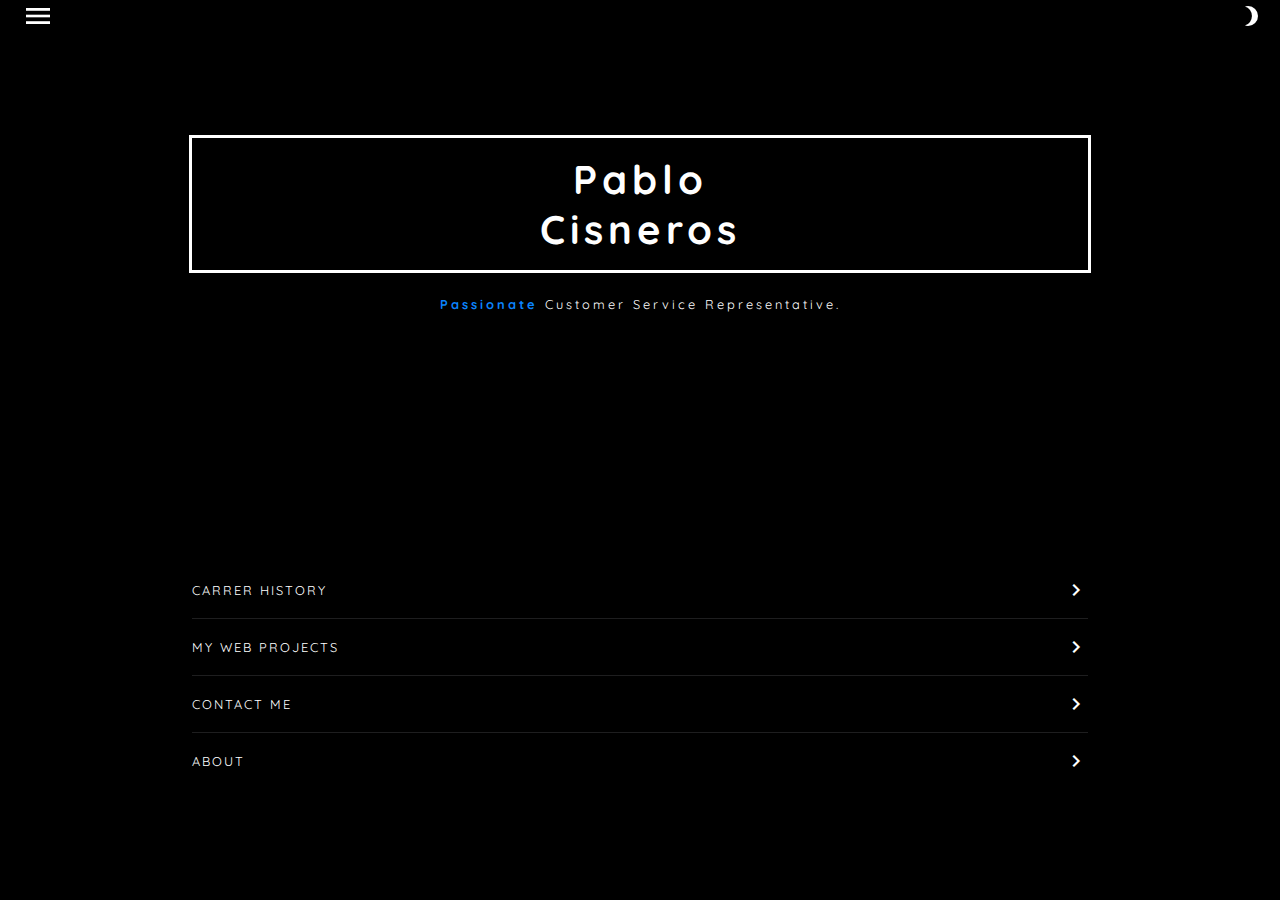
<file: index.html>
<!DOCTYPE html>
<html lang="en">
<head>
    <meta name="theme-color" content="#000000"  id="head"/>
    <link rel="stylesheet" href="./css/style.css">
    <link href="https://fonts.googleapis.com/icon?family=Material+Icons" rel="stylesheet">
    <link rel="preconnect" href="https://fonts.googleapis.com">
    <link rel="preconnect" href="https://fonts.gstatic.com" crossorigin>
    <link href="https://fonts.googleapis.com/css2?family=Quicksand:wght@400;700&display=swap" rel="stylesheet">
    <meta charset="UTF-8">
    <meta http-equiv="X-UA-Compatible" content="IE=edge">
    <meta name="viewport" content="width=device-width, initial-scale=1.0">
    <title>Test</title>
</head>
<body>

    <div class="root navbar-top-spacing">

        <nav class="navbar">
            <i class="material-icons" id="ham-menu">menu</i>
            <i class="material-icons" id="toggle-theme">brightness_3</i>
        </nav>
    
        <header class="header">
            <div class="name-showcase main-screen-spacing">
                <p>Pablo</p>
                <p>Cisneros</p>
            </div>
            <p class="motto main-screen-spacing">
                <span class="blue-accent">Passionate</span> Customer Service Representative.
            </p>
    
        </header>
    
        <div class="user-menu">
            <a href="./career.html" class="user-options user-menu-options-underline main-screen-spacing">
                <p class="">Carrer history</p>
                <i class="material-icons">chevron_right</i>
            </a>
            
            <a href="./projects.html" class="user-options user-menu-options-underline main-screen-spacing">
                <p class="">My web projects</p>
                <i class="material-icons">chevron_right</i>
            </a>
            
            <a href="./contact.html" class="user-options main-screen-spacing user-menu-options-underline">
                <p>Contact me</p>
                <i class="material-icons">chevron_right</i>
            </a>

            <a href="./about.html" class="user-options main-screen-spacing">
                <p class="">About</p>
                <i class="material-icons">chevron_right</i>
            </a>
    
    
        </div>
    
    </div>


    <script src="./js/index.js" type="module"></script>
</body>
</html>
</file>
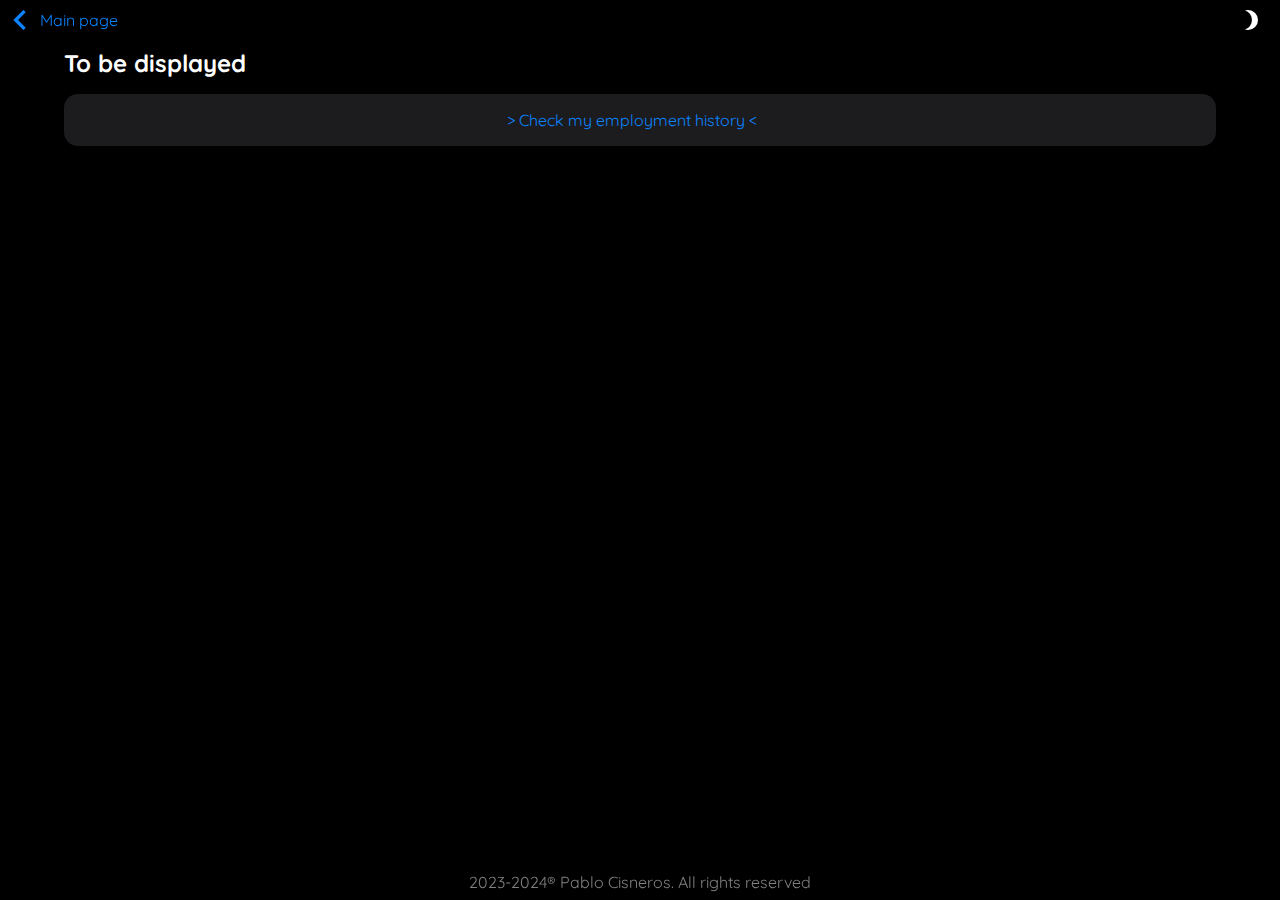
<file: about.html>
<!DOCTYPE html>
<html lang="en">
<head>
    <meta name="theme-color" content="#000000"  id="head"/>
    <link rel="stylesheet" href="./css/style.css">
    <link href="https://fonts.googleapis.com/icon?family=Material+Icons" rel="stylesheet">
    <link rel="preconnect" href="https://fonts.googleapis.com">
    <link rel="preconnect" href="https://fonts.gstatic.com" crossorigin>
    <link href="https://fonts.googleapis.com/css2?family=Quicksand:wght@400;700&display=swap" rel="stylesheet">
    <meta charset="UTF-8">
    <meta http-equiv="X-UA-Compatible" content="IE=edge">
    <meta name="viewport" content="width=device-width, initial-scale=1.0">
    <title>About</title>
</head>
<body>
    <nav class="navbar">
        <a href="./index.html" class="back-btn">
            <i class="material-icons" id="back-arrow">chevron_left</i>
            <p>Main page</p>
        </a>
        <i class="material-icons" id="toggle-theme">brightness_3</i>
    </nav>

    <div class="about-title-container horizontal-spacing">
        <h2 class="about-title">To be displayed</h2>
    </div>


    <div class="article-main-section horizontal-spacing">
        <a class="link article-link-spacing" href="./career.html">> Check my employment history <</a>

    </div>
    
    <footer class="site-footer">
        <p class="disclaimer-text">2023-2024® Pablo Cisneros. All rights reserved</p>
    </footer>

    <script src="./js/index.js" type="module"></script>
</body>
</html>
</file>
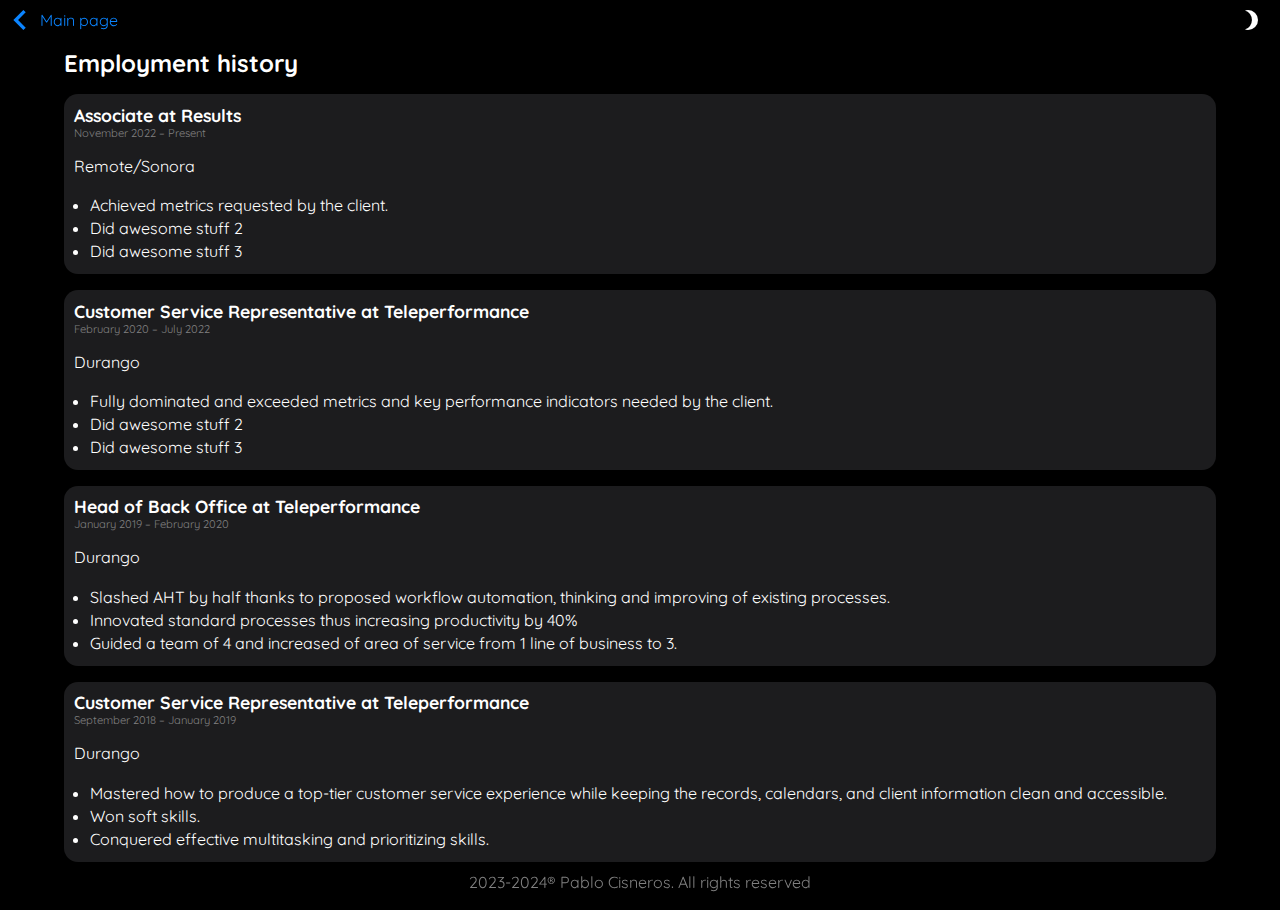
<file: career.html>
<!DOCTYPE html>
<html lang="en">
<head>
    <meta name="theme-color" content="#000000"  id="head"/>
    <link rel="stylesheet" href="./css/style.css">
    <link href="https://fonts.googleapis.com/icon?family=Material+Icons" rel="stylesheet">
    <link rel="preconnect" href="https://fonts.googleapis.com">
    <link rel="preconnect" href="https://fonts.gstatic.com" crossorigin>
    <link href="https://fonts.googleapis.com/css2?family=Quicksand:wght@400;700&display=swap" rel="stylesheet">
    <meta charset="UTF-8">
    <meta http-equiv="X-UA-Compatible" content="IE=edge">
    <meta name="viewport" content="width=device-width, initial-scale=1.0">
    <title>About</title>
</head>
<body>
    <nav class="navbar">
        <a href="./index.html" class="back-btn">
            <i class="material-icons" id="back-arrow">chevron_left</i>
            <p>Main page</p>
        </a>
        <i class="material-icons" id="toggle-theme">brightness_3</i>
    </nav>

    <div class="carrer-title-container">
        <h2 class="title horizontal-spacing">Employment history</h2>
    </div>
    
    <div class="article-main-section horizontal-spacing bottom-spacing">
        
        
        <article class="job-showcase">
            <p class="company-title">Associate at Results</p>
            <p class="company-timeframe">November 2022 – Present</p>
            <p class="location">Remote/Sonora</p>
            <p class="bullet-point-achievements">
                <ul class="work-achievements">
                    <li>Achieved metrics requested by the client.</li>
                    <li>Did awesome stuff 2</li>
                    <li>Did awesome stuff 3</li>
                </ul>
            </p>
        </article>
        <article class="job-showcase">
            <p class="company-title">Customer Service Representative at Teleperformance</p>
            <p class="company-timeframe">February 2020 – July 2022</p>
            <p class="location">Durango</p>
            <p class="bullet-point-achievements">
                <ul class="work-achievements">
                    <li>Fully dominated and exceeded metrics and key performance indicators needed by the client.</li>
                    <li>Did awesome stuff 2</li>
                    <li>Did awesome stuff 3</li>
                </ul>
            </p>
        </article>
        <article class="job-showcase">
            <p class="company-title">Head of Back Office at Teleperformance</p>
            <p class="company-timeframe">January 2019 – February 2020</p>
            <p class="location">Durango</p>
            <p class="bullet-point-achievements">
                <ul class="work-achievements">
                    <li>Slashed AHT by half thanks to proposed workflow automation, thinking and improving of existing processes.</li>
                    <li>Innovated standard processes thus increasing productivity by 40%</li>
                    <li>Guided a team of 4 and increased of area of service from 1 line of business to 3.</li>
                </ul>
            </p>
        </article>
        <article class="job-showcase">
            <p class="company-title">Customer Service Representative at Teleperformance</p>
            <p class="company-timeframe">September 2018 – January 2019</p>
            <p class="location">Durango</p>
            <p class="bullet-point-achievements">
                <ul class="work-achievements">
                    <li>Mastered how to produce a top-tier customer service experience while keeping the records, calendars, and client information clean and accessible.</li>
                    <li>Won soft skills.</li>
                    <li>Conquered effective multitasking and prioritizing skills.</li>
                </ul>
            </p>
        </article>

    </div>

    <footer class="site-footer">
        <p class="disclaimer-text">2023-2024® Pablo Cisneros. All rights reserved</p>
    </footer>

    <script src="./js/index.js" type="module"></script>
</body>
</html>
</file>
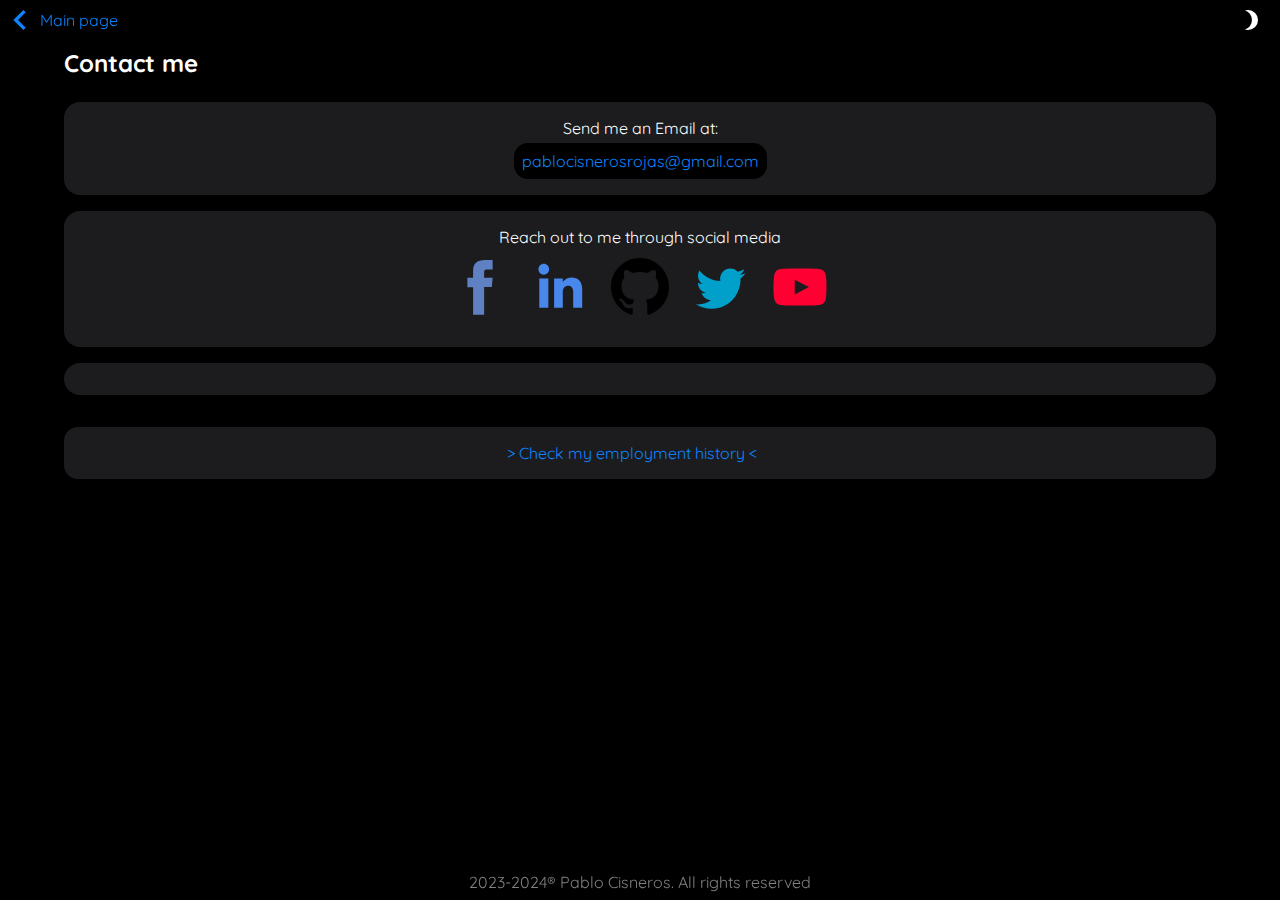
<file: contact.html>
<!DOCTYPE html>
<html lang="en">
<head>
    <meta name="theme-color" content="#000000"  id="head"/>
    <link rel="stylesheet" href="./css/style.css">
    <link href="https://fonts.googleapis.com/icon?family=Material+Icons" rel="stylesheet">
    <link rel="preconnect" href="https://fonts.googleapis.com">
    <link rel="preconnect" href="https://fonts.gstatic.com" crossorigin>
    <link href="https://fonts.googleapis.com/css2?family=Quicksand:wght@400;700&display=swap" rel="stylesheet">
    <meta charset="UTF-8">
    <meta http-equiv="X-UA-Compatible" content="IE=edge">
    <meta name="viewport" content="width=device-width, initial-scale=1.0">
    <title>Contact</title>
</head>
<body>

    <nav class="navbar">
        <a href="./index.html" class="back-btn">
            <i class="material-icons" id="back-arrow">chevron_left</i>
            <p>Main page</p>
        </a>
        <i class="material-icons" id="toggle-theme">brightness_3</i>
    </nav>

    <div class="contact-title-container horizontal-spacing">
        <h2 class="contact-me-title">Contact me</h2>
    </div>


    <div class="article-main-section horizontal-spacing">
        <!-- <p class="article-content">
            There are several ways we can comunicate
        </p> -->

        <div class="type-of-communication email">
            <p>Send me an Email at:</p>
            <a href="mailto:pablocisnerosrojas@gmail.com" class="my-email-field">pablocisnerosrojas@gmail.com</a>
        </div>
        <div class="type-of-communication social-media">
            <p>Reach out to me through social media</p>
            <ul class="social-media-container">
                <li class="social-media-icon facebook"><a href="https://www.facebook.com" class="icon-10 facebook" title="Facebook"><svg viewBox="0 0 512 512"><path d="M211.9 197.4h-36.7v59.9h36.7V433.1h70.5V256.5h49.2l5.2-59.1h-54.4c0 0 0-22.1 0-33.7 0-13.9 2.8-19.5 16.3-19.5 10.9 0 38.2 0 38.2 0V82.9c0 0-40.2 0-48.8 0 -52.5 0-76.1 23.1-76.1 67.3C211.9 188.8 211.9 197.4 211.9 197.4z"/></svg><!--[if lt IE 9]><em>Facebook</em><![endif]--></a></li>
                <li class="social-media-icon linkedin"><a href="#" class="icon-17 linkedin" title="LinkedIn"><svg viewBox="0 0 512 512"><path d="M186.4 142.4c0 19-15.3 34.5-34.2 34.5 -18.9 0-34.2-15.4-34.2-34.5 0-19 15.3-34.5 34.2-34.5C171.1 107.9 186.4 123.4 186.4 142.4zM181.4 201.3h-57.8V388.1h57.8V201.3zM273.8 201.3h-55.4V388.1h55.4c0 0 0-69.3 0-98 0-26.3 12.1-41.9 35.2-41.9 21.3 0 31.5 15 31.5 41.9 0 26.9 0 98 0 98h57.5c0 0 0-68.2 0-118.3 0-50-28.3-74.2-68-74.2 -39.6 0-56.3 30.9-56.3 30.9v-25.2H273.8z"/></svg><!--[if lt IE 9]><em>LinkedIn</em><![endif]--></a></li>
                <li class="social-media-icon github"><a href="https://github.com/Pablo6152" class="icon-13 github" title="GitHub"><svg viewBox="0 0 512 512"><path d="M256 70.7c-102.6 0-185.9 83.2-185.9 185.9 0 82.1 53.3 151.8 127.1 176.4 9.3 1.7 12.3-4 12.3-8.9V389.4c-51.7 11.3-62.5-21.9-62.5-21.9 -8.4-21.5-20.6-27.2-20.6-27.2 -16.9-11.5 1.3-11.3 1.3-11.3 18.7 1.3 28.5 19.2 28.5 19.2 16.6 28.4 43.5 20.2 54.1 15.4 1.7-12 6.5-20.2 11.8-24.9 -41.3-4.7-84.7-20.6-84.7-91.9 0-20.3 7.3-36.9 19.2-49.9 -1.9-4.7-8.3-23.6 1.8-49.2 0 0 15.6-5 51.1 19.1 14.8-4.1 30.7-6.2 46.5-6.3 15.8 0.1 31.7 2.1 46.6 6.3 35.5-24 51.1-19.1 51.1-19.1 10.1 25.6 3.8 44.5 1.8 49.2 11.9 13 19.1 29.6 19.1 49.9 0 71.4-43.5 87.1-84.9 91.7 6.7 5.8 12.8 17.1 12.8 34.4 0 24.9 0 44.9 0 51 0 4.9 3 10.7 12.4 8.9 73.8-24.6 127-94.3 127-176.4C441.9 153.9 358.6 70.7 256 70.7z"/></svg><!--[if lt IE 9]><em>GitHub</em><![endif]--></a></li>
                <li class="social-media-icon twitter"><a href="https://twitter.com/PabloDev0" class="icon-26 twitter" title="Twitter"><svg viewBox="0 0 512 512"><path d="M419.6 168.6c-11.7 5.2-24.2 8.7-37.4 10.2 13.4-8.1 23.8-20.8 28.6-36 -12.6 7.5-26.5 12.9-41.3 15.8 -11.9-12.6-28.8-20.6-47.5-20.6 -42 0-72.9 39.2-63.4 79.9 -54.1-2.7-102.1-28.6-134.2-68 -17 29.2-8.8 67.5 20.1 86.9 -10.7-0.3-20.7-3.3-29.5-8.1 -0.7 30.2 20.9 58.4 52.2 64.6 -9.2 2.5-19.2 3.1-29.4 1.1 8.3 25.9 32.3 44.7 60.8 45.2 -27.4 21.4-61.8 31-96.4 27 28.8 18.5 63 29.2 99.8 29.2 120.8 0 189.1-102.1 185-193.6C399.9 193.1 410.9 181.7 419.6 168.6z"/></svg><!--[if lt IE 9]><em>Twitter</em><![endif]--></a></li>
                <li class="social-media-icon youtube"><a href="#" class="icon-28 youtube" title="YouTube"><svg viewBox="0 0 512 512"><path d="M422.6 193.6c-5.3-45.3-23.3-51.6-59-54 -50.8-3.5-164.3-3.5-215.1 0 -35.7 2.4-53.7 8.7-59 54 -4 33.6-4 91.1 0 124.8 5.3 45.3 23.3 51.6 59 54 50.9 3.5 164.3 3.5 215.1 0 35.7-2.4 53.7-8.7 59-54C426.6 284.8 426.6 227.3 422.6 193.6zM222.2 303.4v-94.6l90.7 47.3L222.2 303.4z"/></svg><!--[if lt IE 9]><em>YouTube</em><![endif]--></a></li>
            </ul>
            
        </div>
        <div class="type-of-communication leave-your-data">

        </div>

        <a class="link article-link-spacing" href="./career.html">> Check my employment history <</a>

    </div>
    
    <footer class="site-footer">
        <p class="disclaimer-text">2023-2024® Pablo Cisneros. All rights reserved</p>
    </footer>

    <script src="./js/index.js" type="module"></script>
</body>
</html>
</file>
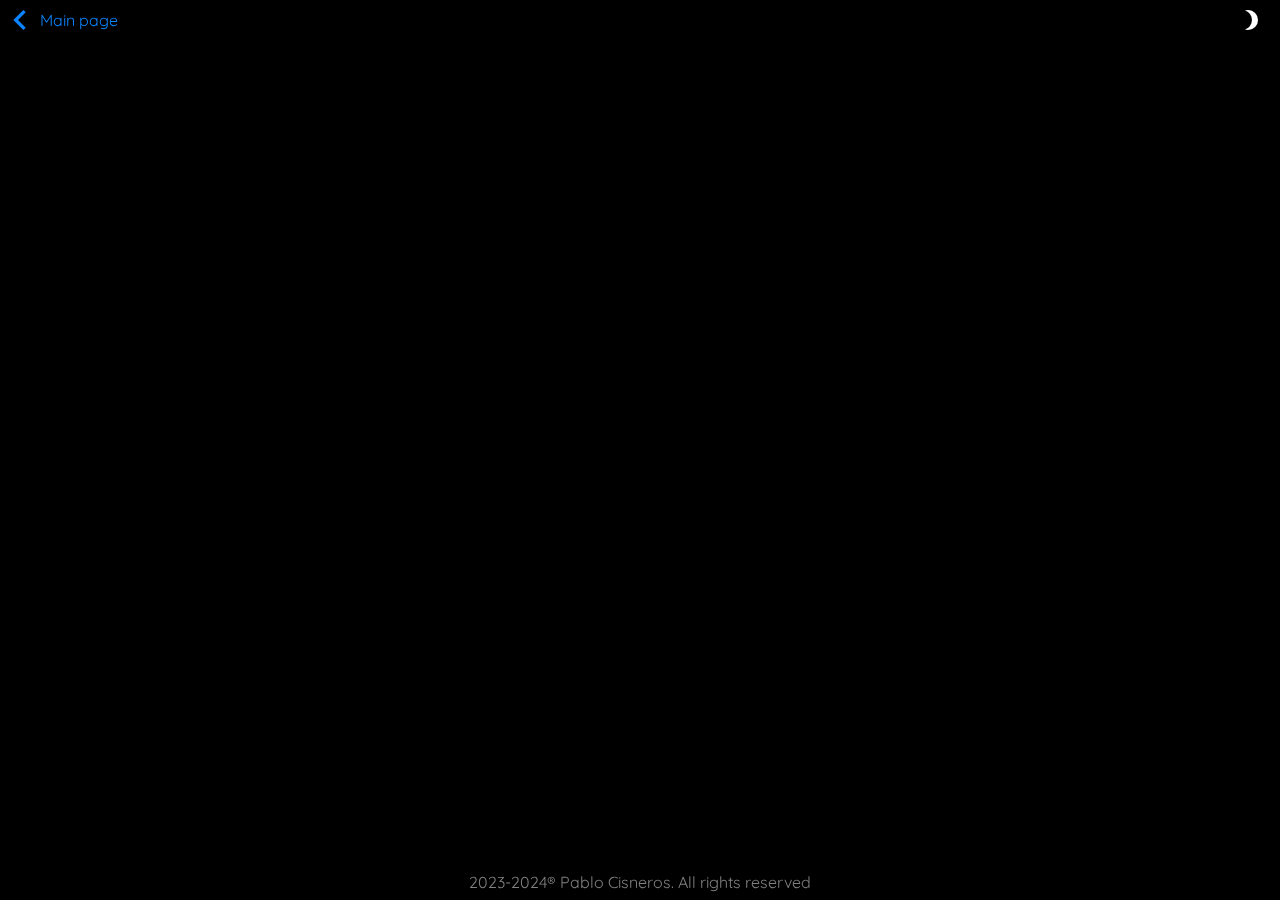
<file: projects.html>
<!DOCTYPE html>
<html lang="en">
<head>
    <meta name="theme-color" content="#000000"  id="head"/>
    <link rel="stylesheet" href="./css/style.css">
    <link href="https://fonts.googleapis.com/icon?family=Material+Icons" rel="stylesheet">
    <link rel="preconnect" href="https://fonts.googleapis.com">
    <link rel="preconnect" href="https://fonts.gstatic.com" crossorigin>
    <link href="https://fonts.googleapis.com/css2?family=Quicksand:wght@400;700&display=swap" rel="stylesheet">
    <meta charset="UTF-8">
    <meta http-equiv="X-UA-Compatible" content="IE=edge">
    <meta name="viewport" content="width=device-width, initial-scale=1.0">
    <title>About</title>
</head>
<body>
    <nav class="navbar">
        <a href="./index.html" class="back-btn">
            <i class="material-icons" id="back-arrow">chevron_left</i>
            <p>Main page</p>
        </a>
        <i class="material-icons" id="toggle-theme">brightness_3</i>
    </nav>





    <footer class="site-footer">
        <p class="disclaimer-text">2023-2024® Pablo Cisneros. All rights reserved</p>
    </footer>
    <script src="./js/index.js" type="module"></script>
</body>
</html>
</file>
<file: css/style.css>
:root{
    --primary-color: #1c1c1e;
    --secondary-color: #000000;
    --tertiary-color: rgba(28,28,30,255);
    --text-color: #ffffff;
    --primary-accent-color: #0b84fe;
    --secondary-accent-color: #2ed158;
    --gray-color: rgba(30, 30, 31, 255);
}
* { 
    margin: 0;
    padding: 0;
    box-sizing: border-box;

    /* outline: rgba(28,28,30,255) solid 1px; */
}
body{
    font-family: 'Quicksand', sans-serif;
    background-color: var(--secondary-color);
    color: var(--text-color);
}
.main-screen-spacing{
    width: 70%;
    margin: 0 auto;
}
.horizontal-spacing{
    width: 90%;
    margin: 0 auto;
}
.carrer-title-container{
    margin-top: 3em;
}
.title{
    font-size: 1.5rem;
}
.contact-title-container{
    display: block;
    margin-top: 3em;
}
.about-title-container{
    display: block;
    margin-top: 3em;
}

#ham-menu,
#toggle-theme{ font-size: 2rem; }
#not-available {color: gray;}
/* General */
p,
h1,
h2,
h3,
ul,
li{
    margin: 0;
    padding: 0;
}
a{
    color: var(--text-color);
    text-decoration: none;
}
/* Navbar */
.navbar{
    position: fixed;
    top: 0;
    width: 100%;

    backdrop-filter: blur(7px);

    
    display: flex;
    justify-content: space-between;
    align-items: center;
}
.navbar > i {
    margin: 0 .7em;
    cursor: pointer;
}
.back-btn{
    display: flex;
    align-items: center;
    color: var(--primary-accent-color);
}
#back-arrow{ font-size: 2.5rem; }
#toggle-theme{ font-size: 1.5rem; }

/* Name Showcase */
.header{
    display: flex;
    flex-direction: column;
    align-items: center;
    justify-content: center;

    padding-top: 3em;
    padding-bottom: 3em;
}
.name-showcase{
    display: flex;
    flex-direction: column;
    outline: 3px var(--text-color) solid;
    padding: 1em 0;
}
.name-showcase > p{
    font-size: 2.5rem;
    letter-spacing: 5px;
    font-weight: 700;
    text-align: center;
}
.motto{
    margin-top: 2em;
    letter-spacing: 3px;
    font-size: .8em;
    text-align: center;
}
.blue-accent{
    color: var(--primary-accent-color);
    font-weight: 700;
}
/* User options */
.user-menu{
    display: flex;
    flex-direction: column;
    align-items: center;
    justify-content: center;
    text-transform: uppercase;
    letter-spacing: 2px;
}
.user-menu > a{
    display: flex;
    align-items: center;
    padding-top: 1em;
    padding-bottom: 1em;
    transition: background-color ease-out 1s;
}
.user-menu > a:hover{
    background-color: var(--secondary-accent-color);
    color: #fff;
    border-radius: 5px;
}
.user-options{
    display: flex;
    justify-content: space-between;
}
.user-options > p{ font-size: .8em; }
.user-menu-options-underline{ border-bottom: 1px solid var(--gray-color); /* Need to adjust this */ }


/* Layout main screen */
.root{
    display: flex;
    flex-direction: column;
    height: 100vh;
}
.header{ height: 50%; }
.user-menu{
    height: 50%;
    width: 100%;
    margin: 0 auto;
}
.site-footer{
    padding-top: .5em;
    padding-bottom: .5em;
    text-align: center;

    position: fixed;
    bottom: 0;
    width: 100%;

    backdrop-filter: blur(7px);
}
.disclaimer-text{
    color: gray;
}
.bottom-spacing{
    margin-bottom: 3em;
}

/*Articles Layout*/
.article-main-section{
    display: flex;
    flex-direction: column;

    margin-bottom: 3em;
}
.link{
    display: block;
    margin-top: 1em;
    color: var(--primary-accent-color);
    background-color: var(--primary-color);
    border-radius: 14px;
    padding: 1em 1em 1em 0;
    text-align: center;
}
/* Contact me */
.contact-me-title{ margin-bottom: 1em; }
.type-of-communication{
    display: flex;
    flex-direction: column;
    align-items: center;
    margin-bottom: 1em;
    background-color: var(--primary-color);
    padding: 1em;
    border-radius: 1em;
}
.my-email-field{
    display: inline-block;
    background-color: var(--secondary-color);
    color: var(--primary-accent-color);
    padding: .5em;
    border-radius: 14px;
    margin-top: .3em;
}
.social-media-container{
    display: flex;
    flex-wrap: wrap;
    justify-content: space-around;
}
/* Contact me - Social Media Icons */
.social-media-icon { display: inline-block; }
svg {width: 5em;}
.facebook{ filter: invert(36%) sepia(67%) saturate(547%) hue-rotate(182deg) brightness(92%) contrast(88%); }
.linkedin{ filter: invert(28%) sepia(81%) saturate(1654%) hue-rotate(178deg) brightness(92%) contrast(101%); }
.github{ filter: invert(100%) sepia(0%) saturate(7500%) hue-rotate(275deg) brightness(102%) contrast(113%); }
.twitter{ filter: invert(55%) sepia(88%) saturate(2874%) hue-rotate(163deg) brightness(96%) contrast(103%); }
.youtube{ filter: invert(9%) sepia(70%) saturate(6089%) hue-rotate(346deg) brightness(103%) contrast(102%); }

/*Carrer layout*/
.job-showcase{
    display: flex;
    flex-direction: column;

    background-color: var(--primary-color);
    border-radius: 14px;
    padding: .6em;
    margin-top: 1em;
}
.company-title{
    font-size: 1.1rem;
    font-weight: 700;
}
.company-timeframe{
    font-size: .7rem;
    color: gray;  /* To be changed */
}
.location{
    margin-top: 1em;
    margin-bottom: 1em;
}
.work-achievements{
    margin-left: 1em;
}
.work-achievements > li{
    margin-top: .2em;
    margin-bottom: .2em;
}
</file>
